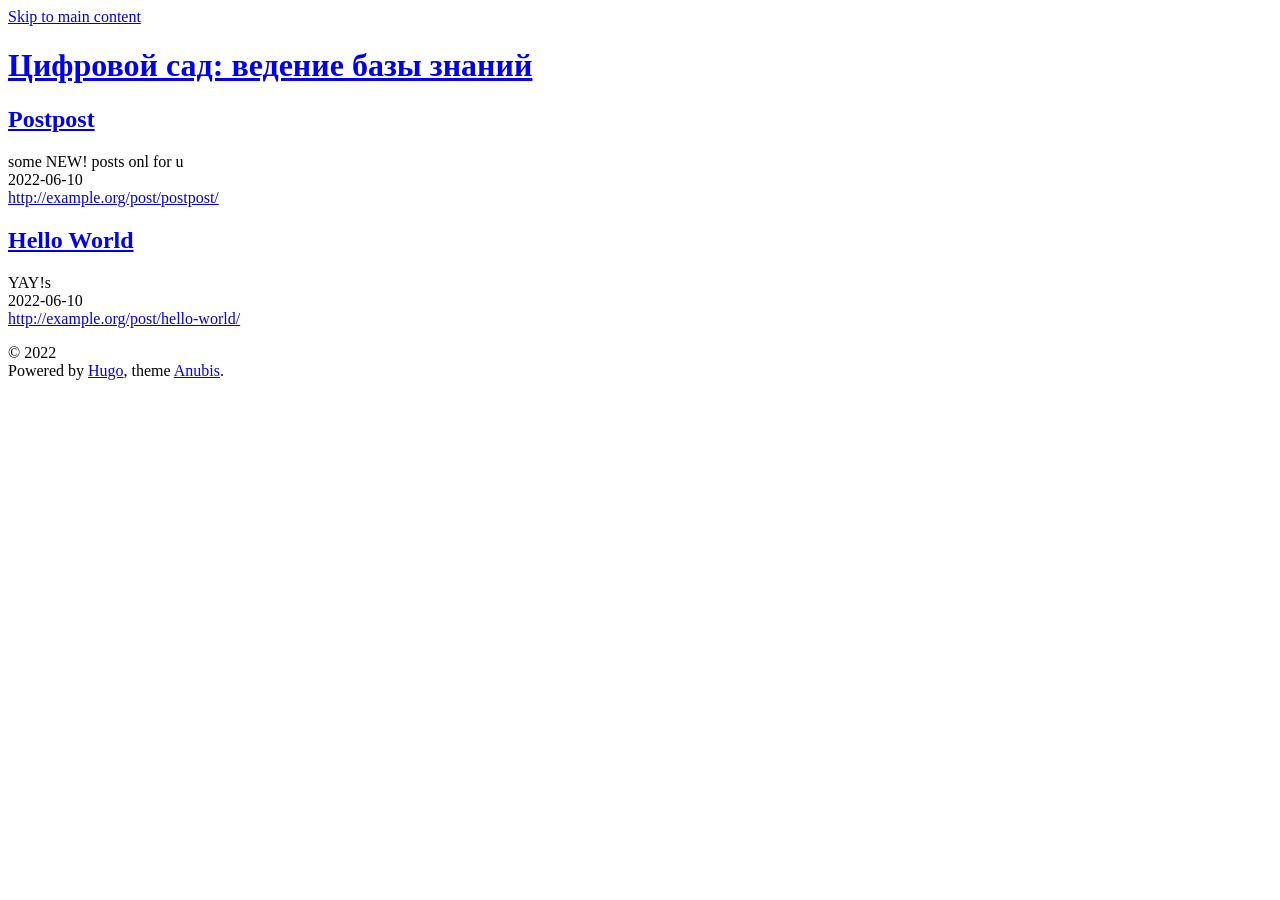
<file: index.html>
<!doctype html><html lang=ru-ru data-theme><head><meta name=generator content="Hugo 0.100.2"><meta charset=utf-8><meta name=HandheldFriendly content="True"><meta name=viewport content="width=device-width,initial-scale=1"><meta name=referrer content="no-referrer-when-downgrade"><title>Цифровой сад: ведение базы знаний</title><meta name=description content><link rel=alternate type=application/rss+xml href=http://example.org/index.xml title="Цифровой сад: ведение базы знаний"><link rel=icon type=image/x-icon href=http://example.org/favicon.ico><link rel=apple-touch-icon-precomposed href=http://example.org/favicon.png><style>body{visibility:hidden;opacity:0}</style><noscript><style>body{visibility:visible;opacity:1}</style></noscript><link rel=stylesheet href=http://example.org/css/style.min.c6a5c56d82abc1aa3a1925bf0b67884906e878e4e5bfb5af069b0a3e35e32569.css integrity="sha256-xqXFbYKrwao6GSW/C2eISQboeOTlv7WvBpsKPjXjJWk="><script src=http://example.org/js/script.min.766e48fac645ce89febc4e3a78467b3c44aed2452453b409fa47401ebe483365.js type=text/javascript integrity="sha256-dm5I+sZFzon+vE46eEZ7PESu0kUkU7QJ+kdAHr5IM2U="></script><meta property="og:title" content="Цифровой сад: ведение базы знаний"><meta property="og:description" content><meta property="og:type" content="website"><meta property="og:url" content="http://example.org/"><meta name=twitter:card content="summary"><meta name=twitter:title content="Цифровой сад: ведение базы знаний"><meta name=twitter:description content></head><body><a class=skip-main href=#main>Skip to main content</a><div class=container><header class=common-header><div class=header-top><h1 class=site-title><a href=/>Цифровой сад: ведение базы знаний</a></h1><ul class=social-icons></ul></div><nav></nav></header><main id=main tabindex=-1><div class=homepage-content></div><div class="articles h-feed"><article class="post-list h-feed"><div class=post-header><header><h1 class="p-name post-title"><a class=u-url href=/post/postpost/>Postpost</a></h1></header></div><div class="content post-summary p-summary">some NEW! posts onl for u</div><div class=post-info><div class="post-date dt-published">2022-06-10</div><a class="post-hidden-url u-url" href=http://example.org/post/postpost/>http://example.org/post/postpost/</a>
<a href=http://example.org/ class="p-name p-author post-hidden-author h-card" rel=me></a><div class=post-taxonomies></div></div></article><article class="post-list h-feed"><div class=post-header><header><h1 class="p-name post-title"><a class=u-url href=/post/hello-world/>Hello World</a></h1></header></div><div class="content post-summary p-summary">YAY!s</div><div class=post-info><div class="post-date dt-published">2022-06-10</div><a class="post-hidden-url u-url" href=http://example.org/post/hello-world/>http://example.org/post/hello-world/</a>
<a href=http://example.org/ class="p-name p-author post-hidden-author h-card" rel=me></a><div class=post-taxonomies></div></div></article></div></main><footer class=common-footer><div class=common-footer-bottom><div class=copyright><p>© 2022<br>Powered by <a target=_blank rel="noopener noreferrer" href=https://gohugo.io/>Hugo</a>, theme <a target=_blank rel="noopener noreferrer" href=https://github.com/mitrichius/hugo-theme-anubis>Anubis</a>.<br></p></div><script>const STORAGE_KEY='user-color-scheme',defaultTheme="light-without-switcher";let currentTheme,switchButton,autoDefinedScheme=window.matchMedia('(prefers-color-scheme: dark)');const autoChangeScheme=e=>{currentTheme=e.matches?'dark':'light',document.documentElement.setAttribute('data-theme',currentTheme),changeButtonText()};document.addEventListener('DOMContentLoaded',function(){switchButton=document.querySelector('.theme-switcher'),currentTheme=detectCurrentScheme(),currentTheme=='dark'&&document.documentElement.setAttribute('data-theme','dark'),currentTheme=='auto'&&(autoChangeScheme(autoDefinedScheme),autoDefinedScheme.addListener(autoChangeScheme)),switchButton&&(changeButtonText(),switchButton.addEventListener('click',switchTheme,!1)),showContent()});function detectCurrentScheme(){return localStorage.getItem(STORAGE_KEY)?localStorage.getItem(STORAGE_KEY):defaultTheme?defaultTheme:window.matchMedia?window.matchMedia('(prefers-color-scheme: dark)').matches?'dark':'light':'light'}function changeButtonText(){switchButton&&(switchButton.textContent=currentTheme=='dark'?"Light theme":"Dark theme")}function switchTheme(){currentTheme=='dark'?(localStorage.setItem(STORAGE_KEY,'light'),document.documentElement.setAttribute('data-theme','light'),currentTheme='light'):(localStorage.setItem(STORAGE_KEY,'dark'),document.documentElement.setAttribute('data-theme','dark'),currentTheme='dark'),changeButtonText()}function showContent(){document.body.style.visibility='visible',document.body.style.opacity=1}</script></div><p class="h-card vcard"><a href=http://example.org/ class="p-name u-url url fn" rel=me></a></p></footer></div></body></html>
</file>
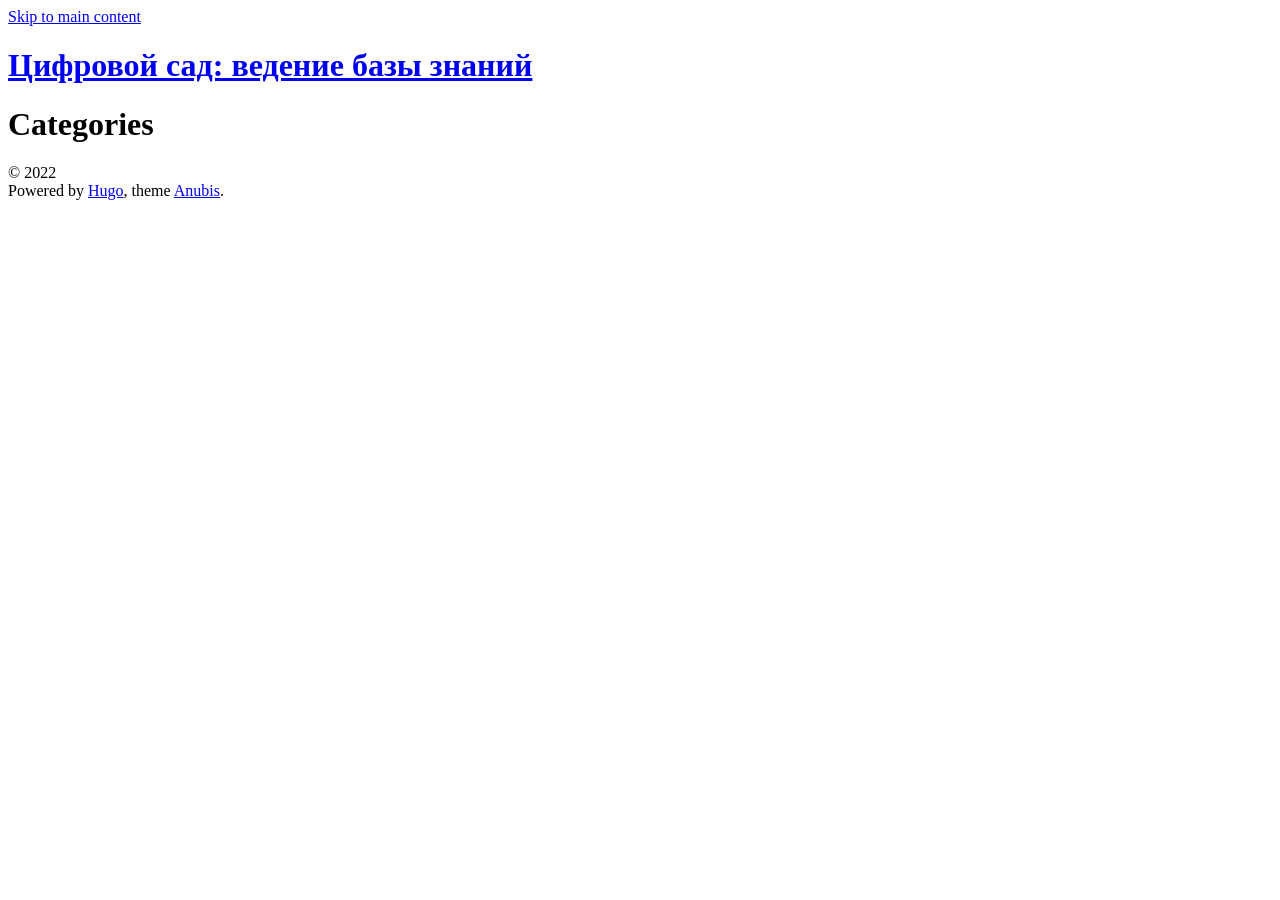
<file: categories/index.html>
<!doctype html><html lang=ru-ru data-theme><head><meta charset=utf-8><meta name=HandheldFriendly content="True"><meta name=viewport content="width=device-width,initial-scale=1"><meta name=referrer content="no-referrer-when-downgrade"><title>Categories - Цифровой сад: ведение базы знаний</title><meta name=description content><link rel=alternate type=application/rss+xml href=http://example.org/categories/index.xml title="Цифровой сад: ведение базы знаний"><link rel=icon type=image/x-icon href=http://example.org/favicon.ico><link rel=apple-touch-icon-precomposed href=http://example.org/favicon.png><style>body{visibility:hidden;opacity:0}</style><noscript><style>body{visibility:visible;opacity:1}</style></noscript><link rel=stylesheet href=http://example.org/css/style.min.c6a5c56d82abc1aa3a1925bf0b67884906e878e4e5bfb5af069b0a3e35e32569.css integrity="sha256-xqXFbYKrwao6GSW/C2eISQboeOTlv7WvBpsKPjXjJWk="><script src=http://example.org/js/script.min.766e48fac645ce89febc4e3a78467b3c44aed2452453b409fa47401ebe483365.js type=text/javascript integrity="sha256-dm5I+sZFzon+vE46eEZ7PESu0kUkU7QJ+kdAHr5IM2U="></script><meta property="og:title" content="Categories"><meta property="og:description" content><meta property="og:type" content="website"><meta property="og:url" content="http://example.org/categories/"><meta name=twitter:card content="summary"><meta name=twitter:title content="Categories"><meta name=twitter:description content></head><body><a class=skip-main href=#main>Skip to main content</a><div class=container><header class=common-header><div class=header-top><h1 class=site-title><a href=/>Цифровой сад: ведение базы знаний</a></h1><ul class=social-icons></ul></div><nav></nav></header><main id=main tabindex=-1><div class=index-content></div><h1>Categories</h1><ul class=terms></ul></main><footer class=common-footer><div class=common-footer-bottom><div class=copyright><p>© 2022<br>Powered by <a target=_blank rel="noopener noreferrer" href=https://gohugo.io/>Hugo</a>, theme <a target=_blank rel="noopener noreferrer" href=https://github.com/mitrichius/hugo-theme-anubis>Anubis</a>.<br></p></div><script>const STORAGE_KEY='user-color-scheme',defaultTheme="light-without-switcher";let currentTheme,switchButton,autoDefinedScheme=window.matchMedia('(prefers-color-scheme: dark)');const autoChangeScheme=e=>{currentTheme=e.matches?'dark':'light',document.documentElement.setAttribute('data-theme',currentTheme),changeButtonText()};document.addEventListener('DOMContentLoaded',function(){switchButton=document.querySelector('.theme-switcher'),currentTheme=detectCurrentScheme(),currentTheme=='dark'&&document.documentElement.setAttribute('data-theme','dark'),currentTheme=='auto'&&(autoChangeScheme(autoDefinedScheme),autoDefinedScheme.addListener(autoChangeScheme)),switchButton&&(changeButtonText(),switchButton.addEventListener('click',switchTheme,!1)),showContent()});function detectCurrentScheme(){return localStorage.getItem(STORAGE_KEY)?localStorage.getItem(STORAGE_KEY):defaultTheme?defaultTheme:window.matchMedia?window.matchMedia('(prefers-color-scheme: dark)').matches?'dark':'light':'light'}function changeButtonText(){switchButton&&(switchButton.textContent=currentTheme=='dark'?"Light theme":"Dark theme")}function switchTheme(){currentTheme=='dark'?(localStorage.setItem(STORAGE_KEY,'light'),document.documentElement.setAttribute('data-theme','light'),currentTheme='light'):(localStorage.setItem(STORAGE_KEY,'dark'),document.documentElement.setAttribute('data-theme','dark'),currentTheme='dark'),changeButtonText()}function showContent(){document.body.style.visibility='visible',document.body.style.opacity=1}</script></div><p class="h-card vcard"><a href=http://example.org/ class="p-name u-url url fn" rel=me></a></p></footer></div></body></html>
</file>
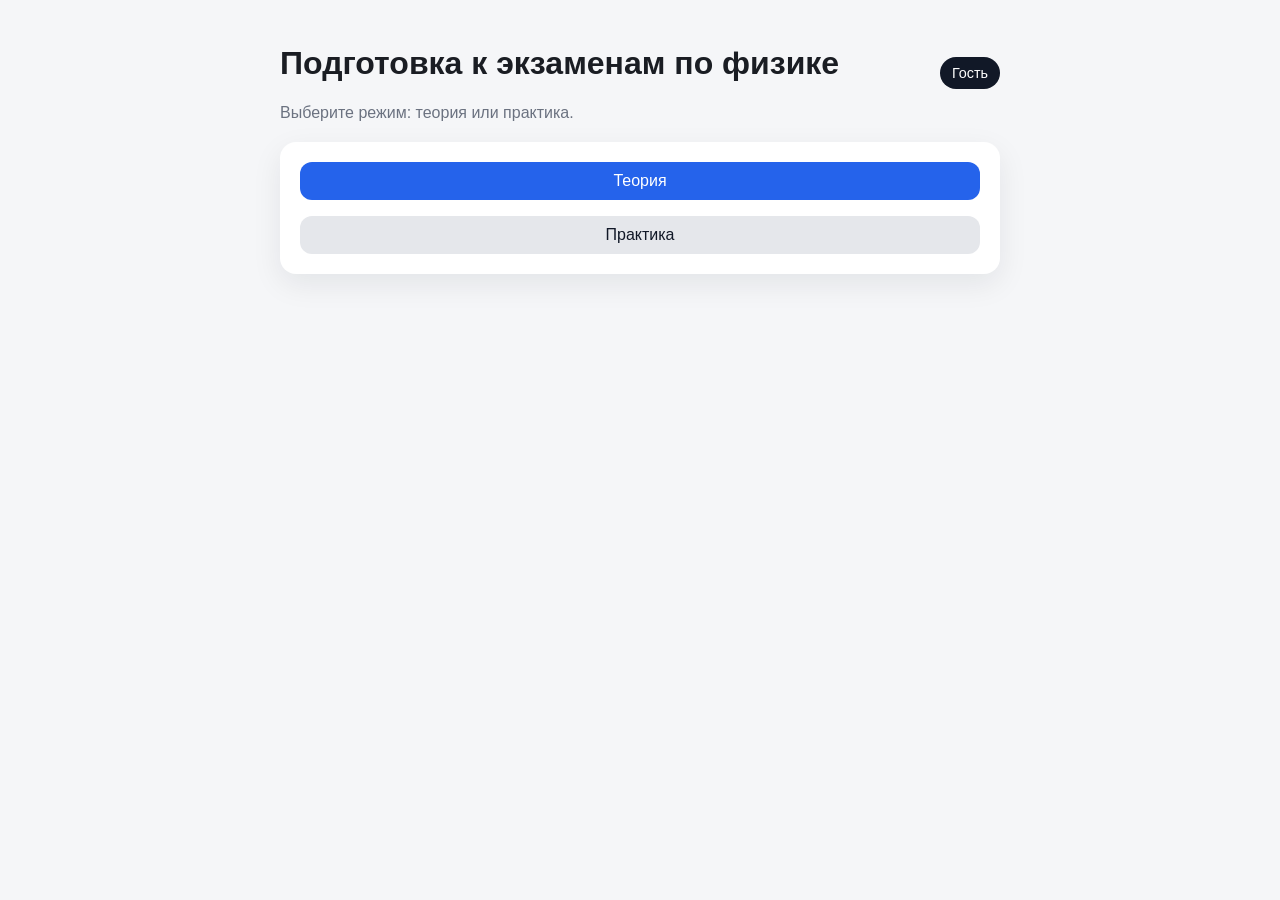
<file: mini-app/index.html>
<!doctype html>
<html lang="ru">
  <head>
    <meta charset="UTF-8" />
    <meta name="viewport" content="width=device-width, initial-scale=1" />
    <meta http-equiv="refresh" content="0; url=/static/mini-app/index.html" />
    <title>Переадресация…</title>
    <style>
      body {
        font-family: "Inter", "Segoe UI", sans-serif;
        margin: 0;
        padding: 32px;
        background: #f5f6f8;
        color: #1a1d23;
      }
      a {
        color: #2563eb;
      }
    </style>
  </head>
  <body>
    <p>Переадресация в мини-приложение…</p>
    <p>
      Если переход не сработал, откройте
      <a href="/static/mini-app/index.html">мини-приложение вручную</a>.
    </p>
  </body>
</html>
</file>
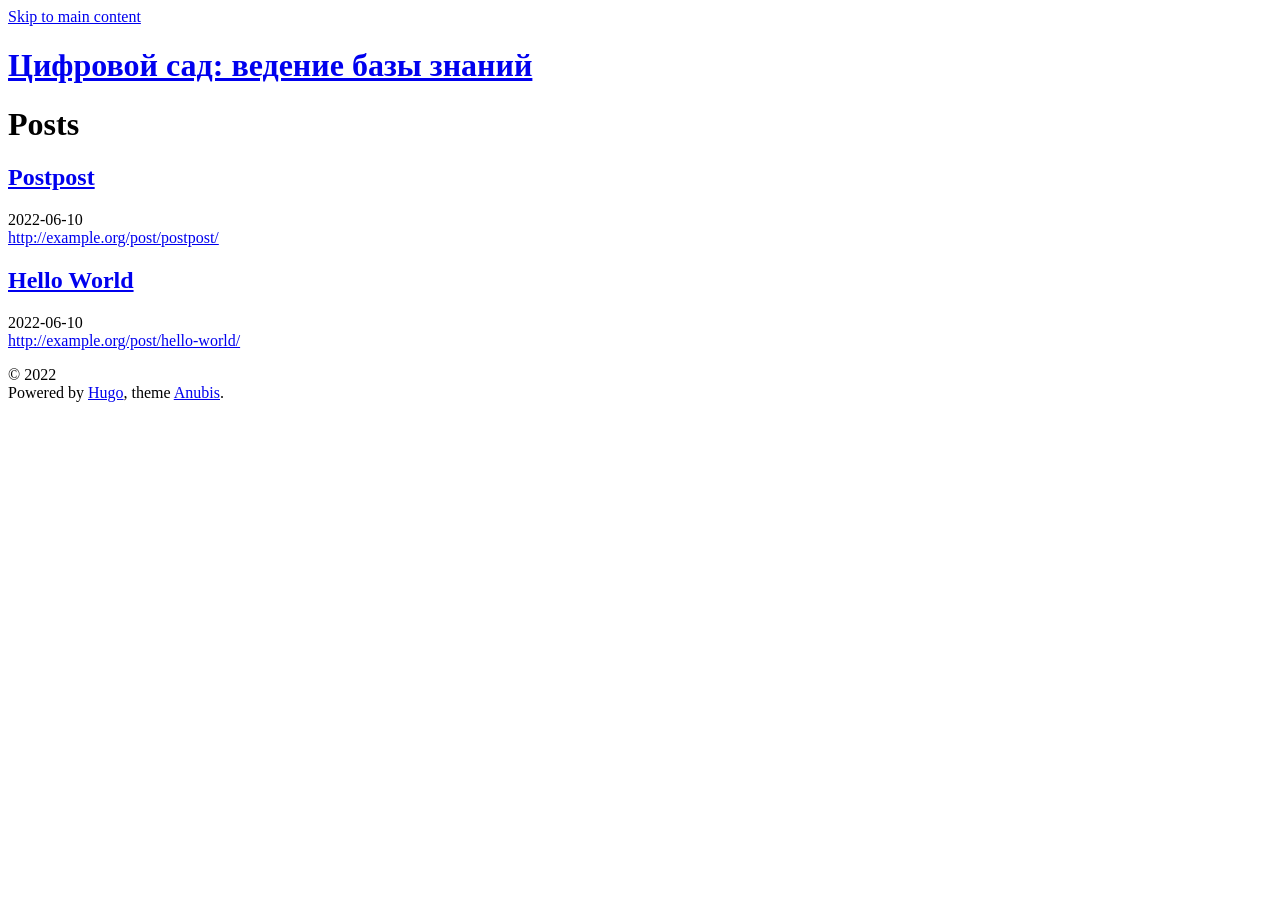
<file: post/index.html>
<!doctype html><html lang=ru-ru data-theme><head><meta charset=utf-8><meta name=HandheldFriendly content="True"><meta name=viewport content="width=device-width,initial-scale=1"><meta name=referrer content="no-referrer-when-downgrade"><title>Posts - Цифровой сад: ведение базы знаний</title><meta name=description content><link rel=alternate type=application/rss+xml href=http://example.org/post/index.xml title="Цифровой сад: ведение базы знаний"><link rel=icon type=image/x-icon href=http://example.org/favicon.ico><link rel=apple-touch-icon-precomposed href=http://example.org/favicon.png><style>body{visibility:hidden;opacity:0}</style><noscript><style>body{visibility:visible;opacity:1}</style></noscript><link rel=stylesheet href=http://example.org/css/style.min.c6a5c56d82abc1aa3a1925bf0b67884906e878e4e5bfb5af069b0a3e35e32569.css integrity="sha256-xqXFbYKrwao6GSW/C2eISQboeOTlv7WvBpsKPjXjJWk="><script src=http://example.org/js/script.min.766e48fac645ce89febc4e3a78467b3c44aed2452453b409fa47401ebe483365.js type=text/javascript integrity="sha256-dm5I+sZFzon+vE46eEZ7PESu0kUkU7QJ+kdAHr5IM2U="></script><meta property="og:title" content="Posts"><meta property="og:description" content><meta property="og:type" content="website"><meta property="og:url" content="http://example.org/post/"><meta name=twitter:card content="summary"><meta name=twitter:title content="Posts"><meta name=twitter:description content></head><body><a class=skip-main href=#main>Skip to main content</a><div class=container><header class=common-header><div class=header-top><h1 class=site-title><a href=/>Цифровой сад: ведение базы знаний</a></h1><ul class=social-icons></ul></div><nav></nav></header><main id=main tabindex=-1><div class=index-content></div><div class="articles h-feed"><h1 class=post-title>Posts</h1><div class="post-short-list h-entry"><div class=post-header><header><h2 class="p-name post-title"><a class=u-url href=/post/postpost/>Postpost</a></h2></header></div><div class=post-info><div class="post-date dt-published">2022-06-10</div><a class="post-hidden-url u-url" href=http://example.org/post/postpost/>http://example.org/post/postpost/</a>
<a href=http://example.org/ class="p-name p-author post-hidden-author h-card" rel=me></a><div class=post-taxonomies></div></div></div><div class="post-short-list h-entry"><div class=post-header><header><h2 class="p-name post-title"><a class=u-url href=/post/hello-world/>Hello World</a></h2></header></div><div class=post-info><div class="post-date dt-published">2022-06-10</div><a class="post-hidden-url u-url" href=http://example.org/post/hello-world/>http://example.org/post/hello-world/</a>
<a href=http://example.org/ class="p-name p-author post-hidden-author h-card" rel=me></a><div class=post-taxonomies></div></div></div></div></main><footer class=common-footer><div class=common-footer-bottom><div class=copyright><p>© 2022<br>Powered by <a target=_blank rel="noopener noreferrer" href=https://gohugo.io/>Hugo</a>, theme <a target=_blank rel="noopener noreferrer" href=https://github.com/mitrichius/hugo-theme-anubis>Anubis</a>.<br></p></div><script>const STORAGE_KEY='user-color-scheme',defaultTheme="light-without-switcher";let currentTheme,switchButton,autoDefinedScheme=window.matchMedia('(prefers-color-scheme: dark)');const autoChangeScheme=e=>{currentTheme=e.matches?'dark':'light',document.documentElement.setAttribute('data-theme',currentTheme),changeButtonText()};document.addEventListener('DOMContentLoaded',function(){switchButton=document.querySelector('.theme-switcher'),currentTheme=detectCurrentScheme(),currentTheme=='dark'&&document.documentElement.setAttribute('data-theme','dark'),currentTheme=='auto'&&(autoChangeScheme(autoDefinedScheme),autoDefinedScheme.addListener(autoChangeScheme)),switchButton&&(changeButtonText(),switchButton.addEventListener('click',switchTheme,!1)),showContent()});function detectCurrentScheme(){return localStorage.getItem(STORAGE_KEY)?localStorage.getItem(STORAGE_KEY):defaultTheme?defaultTheme:window.matchMedia?window.matchMedia('(prefers-color-scheme: dark)').matches?'dark':'light':'light'}function changeButtonText(){switchButton&&(switchButton.textContent=currentTheme=='dark'?"Light theme":"Dark theme")}function switchTheme(){currentTheme=='dark'?(localStorage.setItem(STORAGE_KEY,'light'),document.documentElement.setAttribute('data-theme','light'),currentTheme='light'):(localStorage.setItem(STORAGE_KEY,'dark'),document.documentElement.setAttribute('data-theme','dark'),currentTheme='dark'),changeButtonText()}function showContent(){document.body.style.visibility='visible',document.body.style.opacity=1}</script></div><p class="h-card vcard"><a href=http://example.org/ class="p-name u-url url fn" rel=me></a></p></footer></div></body></html>
</file>
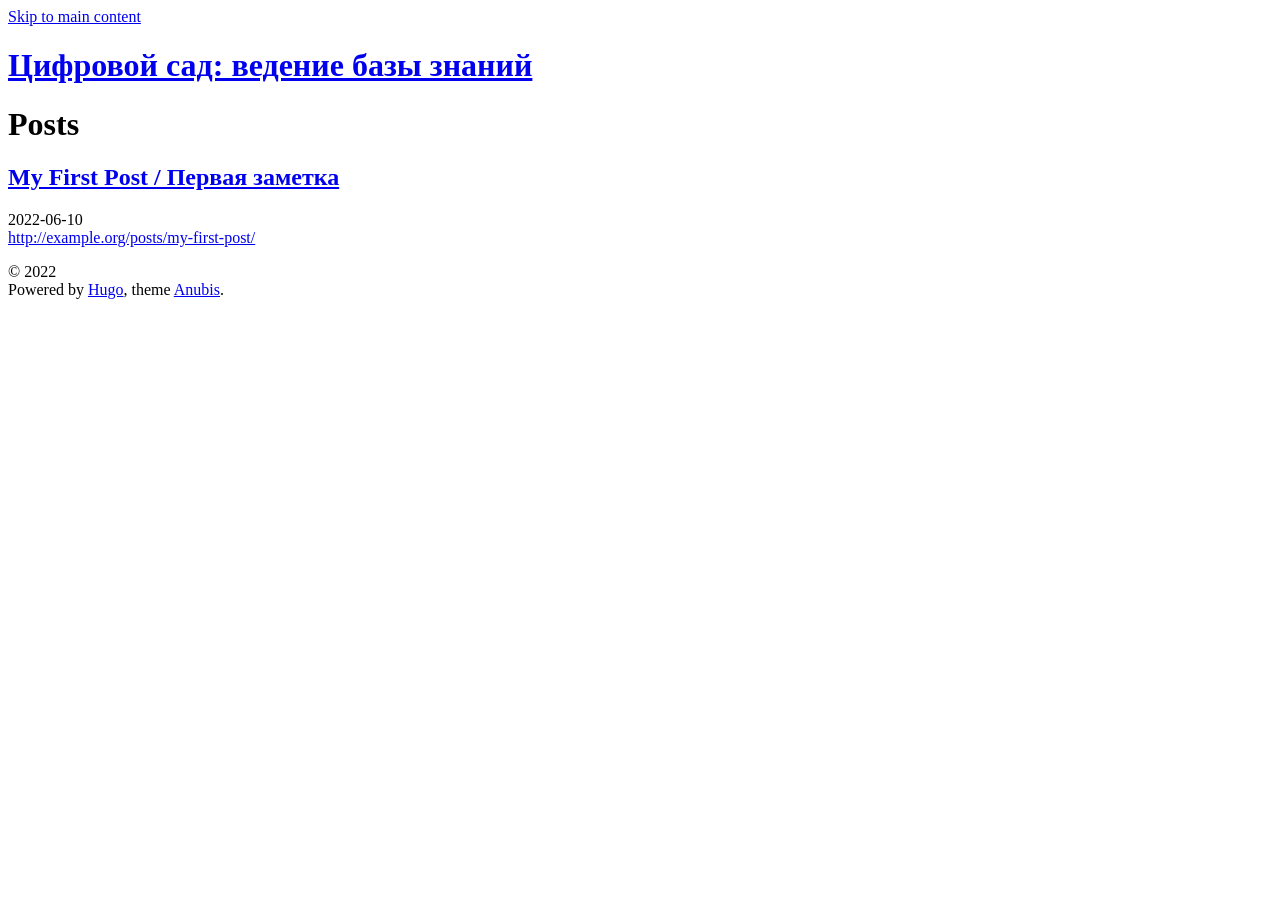
<file: posts/index.html>
<!DOCTYPE html>


<html lang="ru-RU" data-theme="">
<head>
    
        
<meta charset="utf-8">
<meta name="HandheldFriendly" content="True">
<meta name="viewport" content="width=device-width, initial-scale=1.0">
<meta name="referrer" content="no-referrer-when-downgrade">

<title>Posts - Цифровой сад: ведение базы знаний</title>

<meta name="description" content="">





<link rel="alternate" type="application/rss+xml" href="http://example.org/posts/index.xml" title="Цифровой сад: ведение базы знаний" />
<link rel="icon" type="image/x-icon" href="http://example.org/favicon.ico">
<link rel="apple-touch-icon-precomposed" href="http://example.org/favicon.png">


<style>
  body {
    visibility: hidden;
    opacity: 0;
  }
</style>

<noscript>
  <style>
    body {
      visibility: visible;
      opacity: 1;
    }
  </style>
</noscript>



    





    
    
        
    
    

    
        <link rel="stylesheet" href="http://example.org/css/style.min.c6a5c56d82abc1aa3a1925bf0b67884906e878e4e5bfb5af069b0a3e35e32569.css" integrity="sha256-xqXFbYKrwao6GSW/C2eISQboeOTlv7WvBpsKPjXjJWk=">
    





    

    





    
    
        
    
    

    
        <script src="http://example.org/js/script.min.766e48fac645ce89febc4e3a78467b3c44aed2452453b409fa47401ebe483365.js" type="text/javascript" charset="utf-8" integrity="sha256-dm5I&#43;sZFzon&#43;vE46eEZ7PESu0kUkU7QJ&#43;kdAHr5IM2U="></script>
    







<meta property="og:title" content="Posts" />
<meta property="og:description" content="" />
<meta property="og:type" content="website" />
<meta property="og:url" content="http://example.org/posts/" />


<meta name="twitter:card" content="summary"/>
<meta name="twitter:title" content="Posts"/>
<meta name="twitter:description" content=""/>











    
</head>
<body>
    <a class="skip-main" href="#main">Skip to main content</a>
    <div class="container">
        <header class="common-header"> 
            
                <div class="header-top">
    <h1 class="site-title">
    <a href="/">Цифровой сад: ведение базы знаний</a>
</h1>
    <ul class="social-icons">





</ul>
</div>

    <nav></nav>




            
        </header>
        <main id="main" tabindex="-1"> 
            
    <div class="index-content">
        
    </div>

    <div class="articles h-feed">
        <h1 class="post-title">Posts</h1>
        
        
            <div class="post-short-list h-entry">
                <div class="post-header">
                    <header>
                        <h2 class="p-name post-title draft"><a class="u-url" href="/posts/my-first-post/">My First Post / Первая заметка</a></h2>
                        
                    </header>
                </div>
                


<div class="post-info">
    
        <div class="post-date dt-published">2022-06-10</div>
    

    <a class="post-hidden-url u-url" href="http://example.org/posts/my-first-post/">http://example.org/posts/my-first-post/</a>
    <a href="http://example.org/" class="p-name p-author post-hidden-author h-card" rel="me"></a>


    <div class="post-taxonomies">
        
            
    </div>
</div>

            </div>
        
    </div>


        </main>
        
            <footer class="common-footer">
    
    

    <div class="common-footer-bottom">
        
        <div class="copyright">
            <p>© 2022<br>
            Powered by <a target="_blank" rel="noopener noreferrer" href="https://gohugo.io/">Hugo</a>, theme <a target="_blank" rel="noopener noreferrer" href="https://github.com/mitrichius/hugo-theme-anubis">Anubis</a>.<br>
            
            </p>  
        </div> 

        




<script>
const STORAGE_KEY = 'user-color-scheme'
const defaultTheme = "light-without-switcher"

let currentTheme
let switchButton
let autoDefinedScheme = window.matchMedia('(prefers-color-scheme: dark)')

const autoChangeScheme = e => {
    currentTheme = e.matches ? 'dark' : 'light'
    document.documentElement.setAttribute('data-theme', currentTheme)
    changeButtonText()
}

document.addEventListener('DOMContentLoaded', function() {
    switchButton = document.querySelector('.theme-switcher')
    currentTheme = detectCurrentScheme()
    if (currentTheme == 'dark') {
        document.documentElement.setAttribute('data-theme', 'dark')
    }
    if (currentTheme == 'auto') {
        autoChangeScheme(autoDefinedScheme);
        autoDefinedScheme.addListener(autoChangeScheme);
    }

    if (switchButton) {
        changeButtonText()
        switchButton.addEventListener('click', switchTheme, false)
    }
  
    showContent()
})

function detectCurrentScheme() {
    if (localStorage.getItem(STORAGE_KEY)) {
        return localStorage.getItem(STORAGE_KEY)
    } 
    if (defaultTheme) {
        return defaultTheme
    } 
    if (!window.matchMedia) {
        return 'light'
    } 
    if (window.matchMedia('(prefers-color-scheme: dark)').matches) {
        return 'dark'
    }
    return 'light'
}

function changeButtonText()
{   
    if (switchButton) {
        switchButton.textContent = currentTheme == 'dark' ?  "Light theme" : "Dark theme"
    }
}

function switchTheme(e) {
    if (currentTheme == 'dark') {
        localStorage.setItem(STORAGE_KEY, 'light')
        document.documentElement.setAttribute('data-theme', 'light')
        currentTheme = 'light'
    } else {
        localStorage.setItem(STORAGE_KEY, 'dark')
        document.documentElement.setAttribute('data-theme', 'dark')
        currentTheme = 'dark'
    }
    changeButtonText()
}

function showContent() {
    document.body.style.visibility = 'visible';
    document.body.style.opacity = 1;
}
</script>   
    </div>

    <p class="h-card vcard">

    <a href=http://example.org/ class="p-name u-url url fn" rel="me"></a> 

    

    
</p> 
</footer>

        
    </div>
</body>
</html>
</file>
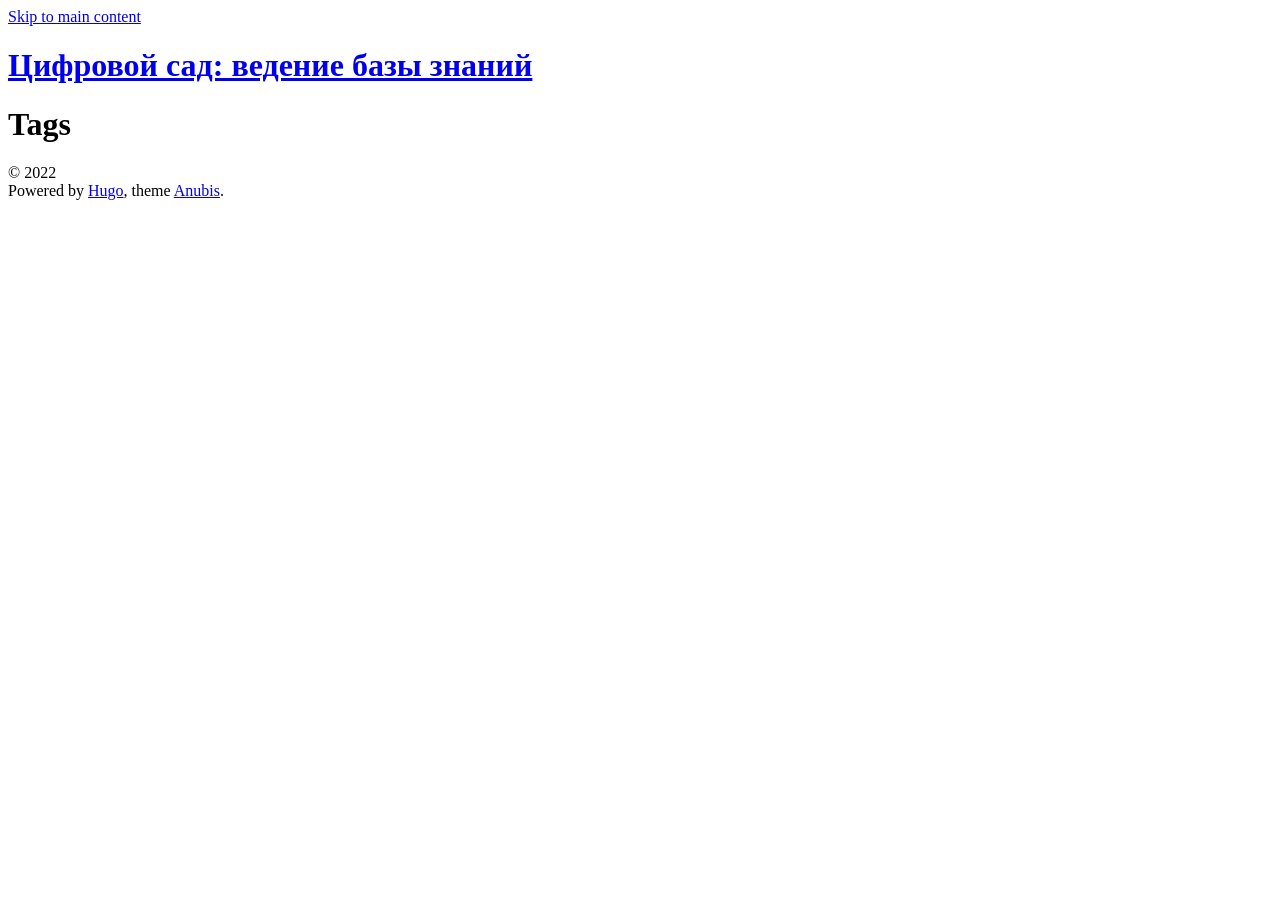
<file: tags/index.html>
<!doctype html><html lang=ru-ru data-theme><head><meta charset=utf-8><meta name=HandheldFriendly content="True"><meta name=viewport content="width=device-width,initial-scale=1"><meta name=referrer content="no-referrer-when-downgrade"><title>Tags - Цифровой сад: ведение базы знаний</title><meta name=description content><link rel=alternate type=application/rss+xml href=http://example.org/tags/index.xml title="Цифровой сад: ведение базы знаний"><link rel=icon type=image/x-icon href=http://example.org/favicon.ico><link rel=apple-touch-icon-precomposed href=http://example.org/favicon.png><style>body{visibility:hidden;opacity:0}</style><noscript><style>body{visibility:visible;opacity:1}</style></noscript><link rel=stylesheet href=http://example.org/css/style.min.c6a5c56d82abc1aa3a1925bf0b67884906e878e4e5bfb5af069b0a3e35e32569.css integrity="sha256-xqXFbYKrwao6GSW/C2eISQboeOTlv7WvBpsKPjXjJWk="><script src=http://example.org/js/script.min.766e48fac645ce89febc4e3a78467b3c44aed2452453b409fa47401ebe483365.js type=text/javascript integrity="sha256-dm5I+sZFzon+vE46eEZ7PESu0kUkU7QJ+kdAHr5IM2U="></script><meta property="og:title" content="Tags"><meta property="og:description" content><meta property="og:type" content="website"><meta property="og:url" content="http://example.org/tags/"><meta name=twitter:card content="summary"><meta name=twitter:title content="Tags"><meta name=twitter:description content></head><body><a class=skip-main href=#main>Skip to main content</a><div class=container><header class=common-header><div class=header-top><h1 class=site-title><a href=/>Цифровой сад: ведение базы знаний</a></h1><ul class=social-icons></ul></div><nav></nav></header><main id=main tabindex=-1><div class=index-content></div><h1>Tags</h1><ul class=terms></ul></main><footer class=common-footer><div class=common-footer-bottom><div class=copyright><p>© 2022<br>Powered by <a target=_blank rel="noopener noreferrer" href=https://gohugo.io/>Hugo</a>, theme <a target=_blank rel="noopener noreferrer" href=https://github.com/mitrichius/hugo-theme-anubis>Anubis</a>.<br></p></div><script>const STORAGE_KEY='user-color-scheme',defaultTheme="light-without-switcher";let currentTheme,switchButton,autoDefinedScheme=window.matchMedia('(prefers-color-scheme: dark)');const autoChangeScheme=e=>{currentTheme=e.matches?'dark':'light',document.documentElement.setAttribute('data-theme',currentTheme),changeButtonText()};document.addEventListener('DOMContentLoaded',function(){switchButton=document.querySelector('.theme-switcher'),currentTheme=detectCurrentScheme(),currentTheme=='dark'&&document.documentElement.setAttribute('data-theme','dark'),currentTheme=='auto'&&(autoChangeScheme(autoDefinedScheme),autoDefinedScheme.addListener(autoChangeScheme)),switchButton&&(changeButtonText(),switchButton.addEventListener('click',switchTheme,!1)),showContent()});function detectCurrentScheme(){return localStorage.getItem(STORAGE_KEY)?localStorage.getItem(STORAGE_KEY):defaultTheme?defaultTheme:window.matchMedia?window.matchMedia('(prefers-color-scheme: dark)').matches?'dark':'light':'light'}function changeButtonText(){switchButton&&(switchButton.textContent=currentTheme=='dark'?"Light theme":"Dark theme")}function switchTheme(){currentTheme=='dark'?(localStorage.setItem(STORAGE_KEY,'light'),document.documentElement.setAttribute('data-theme','light'),currentTheme='light'):(localStorage.setItem(STORAGE_KEY,'dark'),document.documentElement.setAttribute('data-theme','dark'),currentTheme='dark'),changeButtonText()}function showContent(){document.body.style.visibility='visible',document.body.style.opacity=1}</script></div><p class="h-card vcard"><a href=http://example.org/ class="p-name u-url url fn" rel=me></a></p></footer></div></body></html>
</file>
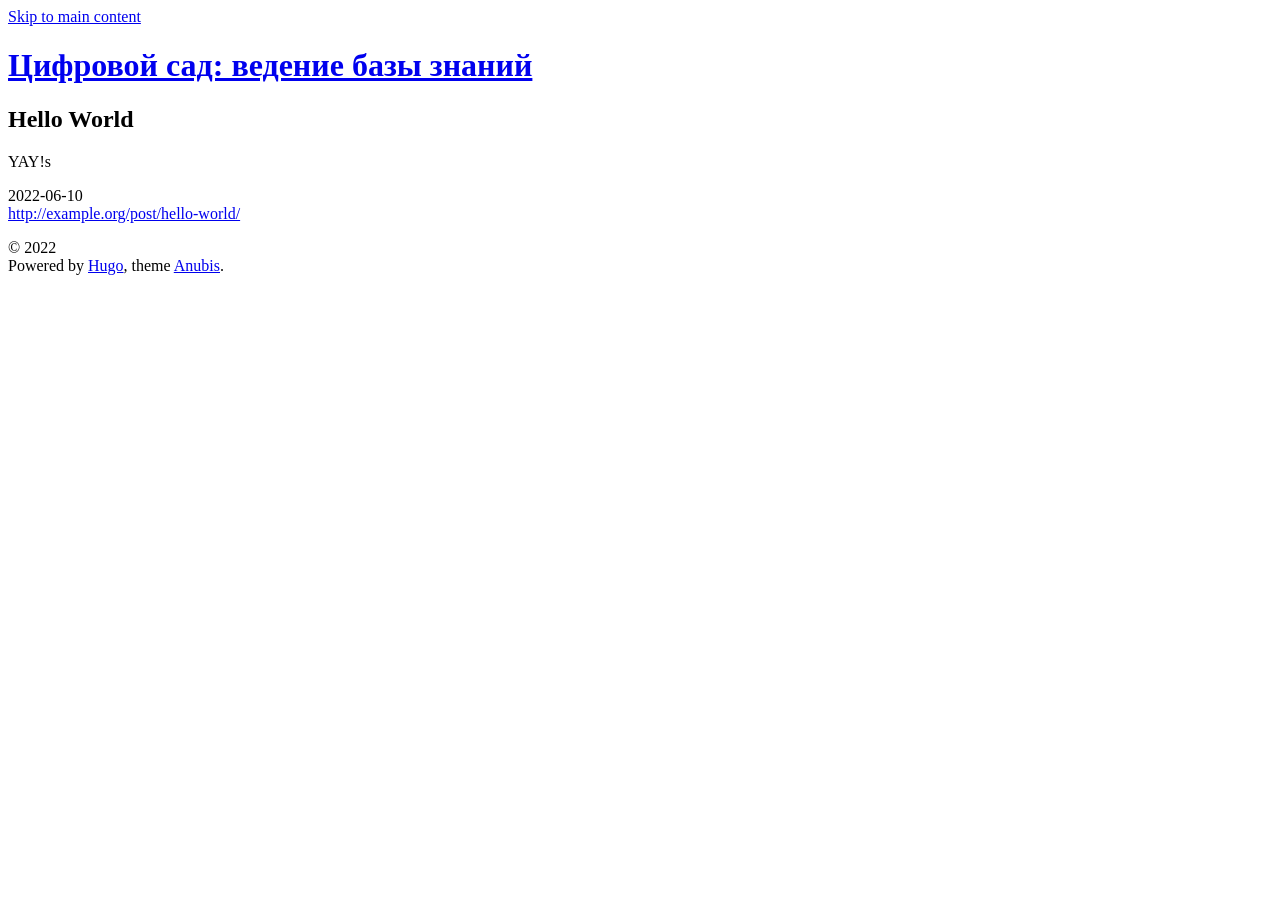
<file: post/hello-world/index.html>
<!doctype html><html lang=ru-ru data-theme><head><meta charset=utf-8><meta name=HandheldFriendly content="True"><meta name=viewport content="width=device-width,initial-scale=1"><meta name=referrer content="no-referrer-when-downgrade"><title>Hello World - Цифровой сад: ведение базы знаний</title><meta name=description content="YAY!s"><link rel=icon type=image/x-icon href=http://example.org/favicon.ico><link rel=apple-touch-icon-precomposed href=http://example.org/favicon.png><style>body{visibility:hidden;opacity:0}</style><noscript><style>body{visibility:visible;opacity:1}</style></noscript><link rel=stylesheet href=http://example.org/css/style.min.c6a5c56d82abc1aa3a1925bf0b67884906e878e4e5bfb5af069b0a3e35e32569.css integrity="sha256-xqXFbYKrwao6GSW/C2eISQboeOTlv7WvBpsKPjXjJWk="><script src=http://example.org/js/script.min.766e48fac645ce89febc4e3a78467b3c44aed2452453b409fa47401ebe483365.js type=text/javascript integrity="sha256-dm5I+sZFzon+vE46eEZ7PESu0kUkU7QJ+kdAHr5IM2U="></script><meta property="og:title" content="Hello World"><meta property="og:description" content="YAY!s"><meta property="og:type" content="article"><meta property="og:url" content="http://example.org/post/hello-world/"><meta property="article:section" content="post"><meta property="article:published_time" content="2022-06-10T17:57:00+03:00"><meta property="article:modified_time" content="2022-06-10T17:57:00+03:00"><meta name=twitter:card content="summary"><meta name=twitter:title content="Hello World"><meta name=twitter:description content="YAY!s"></head><body><a class=skip-main href=#main>Skip to main content</a><div class=container><header class=common-header><div class=header-top><h1 class=site-title><a href=/>Цифровой сад: ведение базы знаний</a></h1><ul class=social-icons></ul></div><nav></nav></header><main id=main tabindex=-1><article class="post h-entry"><div class=post-header><header><h1 class="p-name post-title">Hello World</h1></header></div><div class="content e-content"><p>YAY!s</p></div><div class=post-info><div class="post-date dt-published">2022-06-10</div><a class="post-hidden-url u-url" href=http://example.org/post/hello-world/>http://example.org/post/hello-world/</a>
<a href=http://example.org/ class="p-name p-author post-hidden-author h-card" rel=me></a><div class=post-taxonomies></div></div></article></main><footer class=common-footer><div class=common-footer-bottom><div class=copyright><p>© 2022<br>Powered by <a target=_blank rel="noopener noreferrer" href=https://gohugo.io/>Hugo</a>, theme <a target=_blank rel="noopener noreferrer" href=https://github.com/mitrichius/hugo-theme-anubis>Anubis</a>.<br></p></div><script>const STORAGE_KEY='user-color-scheme',defaultTheme="light-without-switcher";let currentTheme,switchButton,autoDefinedScheme=window.matchMedia('(prefers-color-scheme: dark)');const autoChangeScheme=e=>{currentTheme=e.matches?'dark':'light',document.documentElement.setAttribute('data-theme',currentTheme),changeButtonText()};document.addEventListener('DOMContentLoaded',function(){switchButton=document.querySelector('.theme-switcher'),currentTheme=detectCurrentScheme(),currentTheme=='dark'&&document.documentElement.setAttribute('data-theme','dark'),currentTheme=='auto'&&(autoChangeScheme(autoDefinedScheme),autoDefinedScheme.addListener(autoChangeScheme)),switchButton&&(changeButtonText(),switchButton.addEventListener('click',switchTheme,!1)),showContent()});function detectCurrentScheme(){return localStorage.getItem(STORAGE_KEY)?localStorage.getItem(STORAGE_KEY):defaultTheme?defaultTheme:window.matchMedia?window.matchMedia('(prefers-color-scheme: dark)').matches?'dark':'light':'light'}function changeButtonText(){switchButton&&(switchButton.textContent=currentTheme=='dark'?"Light theme":"Dark theme")}function switchTheme(){currentTheme=='dark'?(localStorage.setItem(STORAGE_KEY,'light'),document.documentElement.setAttribute('data-theme','light'),currentTheme='light'):(localStorage.setItem(STORAGE_KEY,'dark'),document.documentElement.setAttribute('data-theme','dark'),currentTheme='dark'),changeButtonText()}function showContent(){document.body.style.visibility='visible',document.body.style.opacity=1}</script></div><p class="h-card vcard"><a href=http://example.org/ class="p-name u-url url fn" rel=me></a></p></footer></div></body></html>
</file>
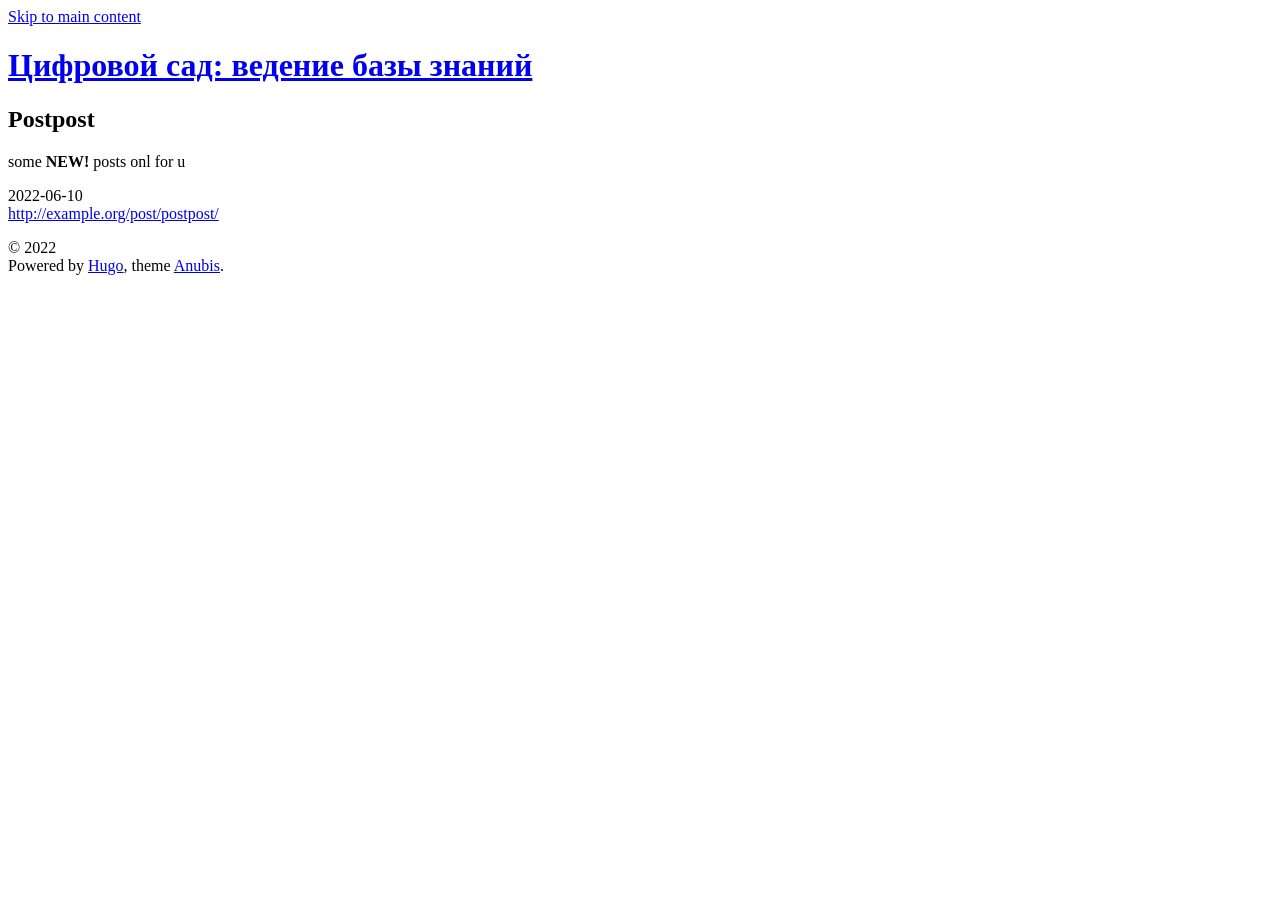
<file: post/postpost/index.html>
<!doctype html><html lang=ru-ru data-theme><head><meta charset=utf-8><meta name=HandheldFriendly content="True"><meta name=viewport content="width=device-width,initial-scale=1"><meta name=referrer content="no-referrer-when-downgrade"><title>Postpost - Цифровой сад: ведение базы знаний</title><meta name=description content="some NEW! posts onl for u"><link rel=icon type=image/x-icon href=http://example.org/favicon.ico><link rel=apple-touch-icon-precomposed href=http://example.org/favicon.png><style>body{visibility:hidden;opacity:0}</style><noscript><style>body{visibility:visible;opacity:1}</style></noscript><link rel=stylesheet href=http://example.org/css/style.min.c6a5c56d82abc1aa3a1925bf0b67884906e878e4e5bfb5af069b0a3e35e32569.css integrity="sha256-xqXFbYKrwao6GSW/C2eISQboeOTlv7WvBpsKPjXjJWk="><script src=http://example.org/js/script.min.766e48fac645ce89febc4e3a78467b3c44aed2452453b409fa47401ebe483365.js type=text/javascript integrity="sha256-dm5I+sZFzon+vE46eEZ7PESu0kUkU7QJ+kdAHr5IM2U="></script><meta property="og:title" content="Postpost"><meta property="og:description" content="some NEW! posts onl for u"><meta property="og:type" content="article"><meta property="og:url" content="http://example.org/post/postpost/"><meta property="article:section" content="post"><meta property="article:published_time" content="2022-06-10T18:20:37+03:00"><meta property="article:modified_time" content="2022-06-10T18:20:37+03:00"><meta name=twitter:card content="summary"><meta name=twitter:title content="Postpost"><meta name=twitter:description content="some NEW! posts onl for u"></head><body><a class=skip-main href=#main>Skip to main content</a><div class=container><header class=common-header><div class=header-top><h1 class=site-title><a href=/>Цифровой сад: ведение базы знаний</a></h1><ul class=social-icons></ul></div><nav></nav></header><main id=main tabindex=-1><article class="post h-entry"><div class=post-header><header><h1 class="p-name post-title">Postpost</h1></header></div><div class="content e-content"><p>some <strong>NEW!</strong> posts onl for u</p></div><div class=post-info><div class="post-date dt-published">2022-06-10</div><a class="post-hidden-url u-url" href=http://example.org/post/postpost/>http://example.org/post/postpost/</a>
<a href=http://example.org/ class="p-name p-author post-hidden-author h-card" rel=me></a><div class=post-taxonomies></div></div></article></main><footer class=common-footer><div class=common-footer-bottom><div class=copyright><p>© 2022<br>Powered by <a target=_blank rel="noopener noreferrer" href=https://gohugo.io/>Hugo</a>, theme <a target=_blank rel="noopener noreferrer" href=https://github.com/mitrichius/hugo-theme-anubis>Anubis</a>.<br></p></div><script>const STORAGE_KEY='user-color-scheme',defaultTheme="light-without-switcher";let currentTheme,switchButton,autoDefinedScheme=window.matchMedia('(prefers-color-scheme: dark)');const autoChangeScheme=e=>{currentTheme=e.matches?'dark':'light',document.documentElement.setAttribute('data-theme',currentTheme),changeButtonText()};document.addEventListener('DOMContentLoaded',function(){switchButton=document.querySelector('.theme-switcher'),currentTheme=detectCurrentScheme(),currentTheme=='dark'&&document.documentElement.setAttribute('data-theme','dark'),currentTheme=='auto'&&(autoChangeScheme(autoDefinedScheme),autoDefinedScheme.addListener(autoChangeScheme)),switchButton&&(changeButtonText(),switchButton.addEventListener('click',switchTheme,!1)),showContent()});function detectCurrentScheme(){return localStorage.getItem(STORAGE_KEY)?localStorage.getItem(STORAGE_KEY):defaultTheme?defaultTheme:window.matchMedia?window.matchMedia('(prefers-color-scheme: dark)').matches?'dark':'light':'light'}function changeButtonText(){switchButton&&(switchButton.textContent=currentTheme=='dark'?"Light theme":"Dark theme")}function switchTheme(){currentTheme=='dark'?(localStorage.setItem(STORAGE_KEY,'light'),document.documentElement.setAttribute('data-theme','light'),currentTheme='light'):(localStorage.setItem(STORAGE_KEY,'dark'),document.documentElement.setAttribute('data-theme','dark'),currentTheme='dark'),changeButtonText()}function showContent(){document.body.style.visibility='visible',document.body.style.opacity=1}</script></div><p class="h-card vcard"><a href=http://example.org/ class="p-name u-url url fn" rel=me></a></p></footer></div></body></html>
</file>
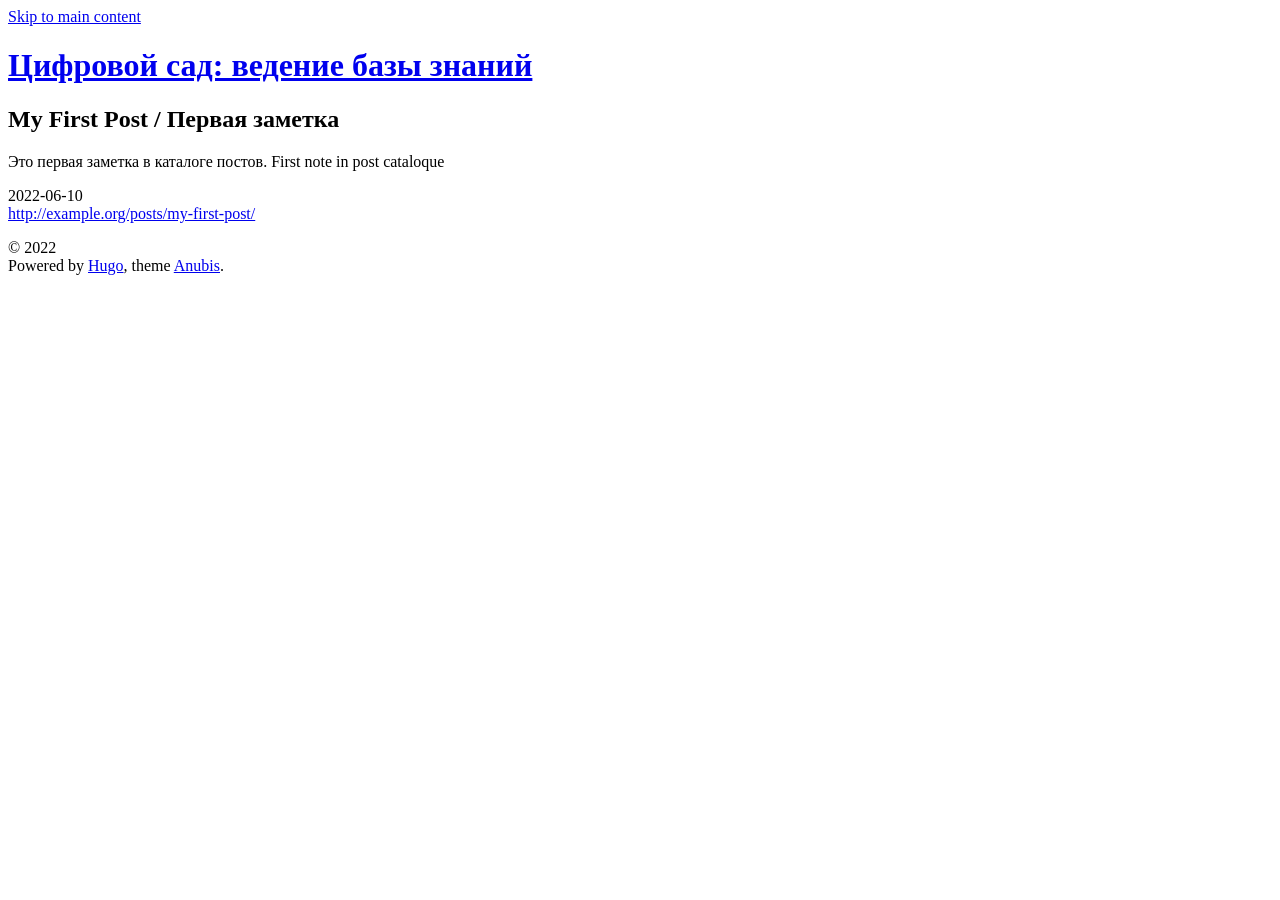
<file: posts/my-first-post/index.html>
<!DOCTYPE html>


<html lang="ru-RU" data-theme="">
<head>
    
        
<meta charset="utf-8">
<meta name="HandheldFriendly" content="True">
<meta name="viewport" content="width=device-width, initial-scale=1.0">
<meta name="referrer" content="no-referrer-when-downgrade">

<title>My First Post / Первая заметка - Цифровой сад: ведение базы знаний</title>

<meta name="description" content="Это первая заметка в каталоге постов. First note in post cataloque">





<link rel="icon" type="image/x-icon" href="http://example.org/favicon.ico">
<link rel="apple-touch-icon-precomposed" href="http://example.org/favicon.png">


<style>
  body {
    visibility: hidden;
    opacity: 0;
  }
</style>

<noscript>
  <style>
    body {
      visibility: visible;
      opacity: 1;
    }
  </style>
</noscript>



    





    
    
        
    
    

    
        <link rel="stylesheet" href="http://example.org/css/style.min.c6a5c56d82abc1aa3a1925bf0b67884906e878e4e5bfb5af069b0a3e35e32569.css" integrity="sha256-xqXFbYKrwao6GSW/C2eISQboeOTlv7WvBpsKPjXjJWk=">
    





    

    





    
    
        
    
    

    
        <script src="http://example.org/js/script.min.766e48fac645ce89febc4e3a78467b3c44aed2452453b409fa47401ebe483365.js" type="text/javascript" charset="utf-8" integrity="sha256-dm5I&#43;sZFzon&#43;vE46eEZ7PESu0kUkU7QJ&#43;kdAHr5IM2U="></script>
    







<meta property="og:title" content="My First Post / Первая заметка" />
<meta property="og:description" content="Это первая заметка в каталоге постов. First note in post cataloque" />
<meta property="og:type" content="article" />
<meta property="og:url" content="http://example.org/posts/my-first-post/" /><meta property="article:section" content="posts" />
<meta property="article:published_time" content="2022-06-10T15:07:40+03:00" />
<meta property="article:modified_time" content="2022-06-10T15:07:40+03:00" />


<meta name="twitter:card" content="summary"/>
<meta name="twitter:title" content="My First Post / Первая заметка"/>
<meta name="twitter:description" content="Это первая заметка в каталоге постов. First note in post cataloque"/>











    
</head>
<body>
    <a class="skip-main" href="#main">Skip to main content</a>
    <div class="container">
        <header class="common-header"> 
            
                <div class="header-top">
    <h1 class="site-title">
    <a href="/">Цифровой сад: ведение базы знаний</a>
</h1>
    <ul class="social-icons">





</ul>
</div>

    <nav></nav>




            
        </header>
        <main id="main" tabindex="-1"> 
            
    

    <article class="post h-entry">
        <div class="post-header">
            <header>
                <h1 class="p-name post-title draft">My First Post / Первая заметка</h1>

                
            </header>
        </div>
        <div class="content e-content">
            <p>Это первая заметка в каталоге постов.
First note in post cataloque</p>

        </div>
        


<div class="post-info">
    
        <div class="post-date dt-published">2022-06-10</div>
    

    <a class="post-hidden-url u-url" href="http://example.org/posts/my-first-post/">http://example.org/posts/my-first-post/</a>
    <a href="http://example.org/" class="p-name p-author post-hidden-author h-card" rel="me"></a>


    <div class="post-taxonomies">
        
            
    </div>
</div>

    </article>

    

    

    
        







    

        </main>
        
            <footer class="common-footer">
    
    

    <div class="common-footer-bottom">
        
        <div class="copyright">
            <p>© 2022<br>
            Powered by <a target="_blank" rel="noopener noreferrer" href="https://gohugo.io/">Hugo</a>, theme <a target="_blank" rel="noopener noreferrer" href="https://github.com/mitrichius/hugo-theme-anubis">Anubis</a>.<br>
            
            </p>  
        </div> 

        




<script>
const STORAGE_KEY = 'user-color-scheme'
const defaultTheme = "light-without-switcher"

let currentTheme
let switchButton
let autoDefinedScheme = window.matchMedia('(prefers-color-scheme: dark)')

const autoChangeScheme = e => {
    currentTheme = e.matches ? 'dark' : 'light'
    document.documentElement.setAttribute('data-theme', currentTheme)
    changeButtonText()
}

document.addEventListener('DOMContentLoaded', function() {
    switchButton = document.querySelector('.theme-switcher')
    currentTheme = detectCurrentScheme()
    if (currentTheme == 'dark') {
        document.documentElement.setAttribute('data-theme', 'dark')
    }
    if (currentTheme == 'auto') {
        autoChangeScheme(autoDefinedScheme);
        autoDefinedScheme.addListener(autoChangeScheme);
    }

    if (switchButton) {
        changeButtonText()
        switchButton.addEventListener('click', switchTheme, false)
    }
  
    showContent()
})

function detectCurrentScheme() {
    if (localStorage.getItem(STORAGE_KEY)) {
        return localStorage.getItem(STORAGE_KEY)
    } 
    if (defaultTheme) {
        return defaultTheme
    } 
    if (!window.matchMedia) {
        return 'light'
    } 
    if (window.matchMedia('(prefers-color-scheme: dark)').matches) {
        return 'dark'
    }
    return 'light'
}

function changeButtonText()
{   
    if (switchButton) {
        switchButton.textContent = currentTheme == 'dark' ?  "Light theme" : "Dark theme"
    }
}

function switchTheme(e) {
    if (currentTheme == 'dark') {
        localStorage.setItem(STORAGE_KEY, 'light')
        document.documentElement.setAttribute('data-theme', 'light')
        currentTheme = 'light'
    } else {
        localStorage.setItem(STORAGE_KEY, 'dark')
        document.documentElement.setAttribute('data-theme', 'dark')
        currentTheme = 'dark'
    }
    changeButtonText()
}

function showContent() {
    document.body.style.visibility = 'visible';
    document.body.style.opacity = 1;
}
</script>   
    </div>

    <p class="h-card vcard">

    <a href=http://example.org/ class="p-name u-url url fn" rel="me"></a> 

    

    
</p> 
</footer>

        
    </div>
</body>
</html>
</file>
